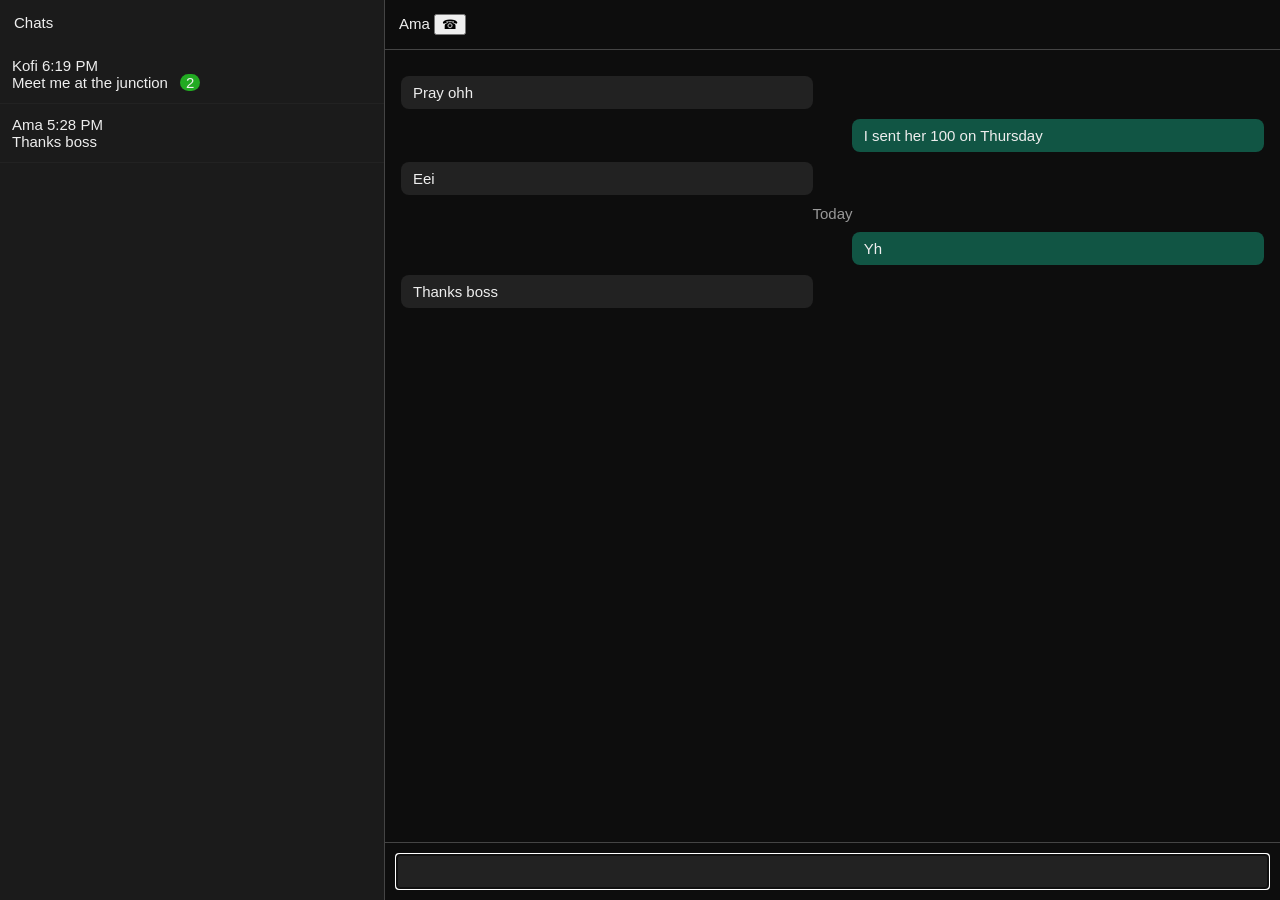
<file: tests/fixtures/web/chat.html>
<!doctype html>
<html><head><meta charset="utf-8"><title>Chatter</title>
<style>
  body { margin: 0; font: 15px sans-serif; display: flex; height: 100vh; background: #111; color: #eee; }
  aside { width: 30%; background: #1b1b1b; border-right: 1px solid #444; }
  main { flex: 1; display: flex; flex-direction: column; background: #0d0d0d; }
  header { padding: 14px; border-bottom: 1px solid #444; }
  .chat { padding: 12px; border-bottom: 1px solid #222; cursor: pointer; }
  .badge { background: #2a2; border-radius: 9px; padding: 0 6px; margin-left: 8px; }
  .log { flex: 1; padding: 16px; }
  .msg { max-width: 45%; margin: 10px 0; padding: 8px 12px; border-radius: 8px; background: #222; }
  .mine { margin-left: auto; background: #154; }
  .day { text-align: center; color: #999; }
  footer { padding: 12px; border-top: 1px solid #444; }
  [contenteditable] { background: #222; padding: 8px; }
</style></head>
<body>
<aside aria-label="Chats">
  <div style="padding:14px">Chats</div>
  <div class="chat" role="button" tabindex="0" onclick="openChat('Kofi')">Kofi <span>6:19 PM</span><br>Meet me at the junction <span class="badge" aria-label="2 unread messages">2</span></div>
  <div class="chat" role="button" tabindex="0" onclick="openChat('Ama')">Ama <span>5:28 PM</span><br>Thanks boss</div>
</aside>
<main>
  <header><span id="name">Ama</span> <button aria-label="Video call">&#9742;</button></header>
  <div class="log" id="log">
    <div class="msg">Pray ohh</div>
    <div class="msg mine">I sent her 100 on Thursday</div>
    <div class="msg">Eei</div>
    <div class="day">Today</div>
    <div class="msg mine">Yh</div>
    <div class="msg">Thanks boss</div>
  </div>
  <footer><div contenteditable="true" aria-label="Type a message" id="box"></div></footer>
</main>
<script>
  function openChat(name) {
    document.getElementById('name').textContent = name;
    document.getElementById('log').innerHTML = name === 'Kofi'
      ? '<div class="msg">Where are you?</div><div class="msg">Meet me at the junction</div><div class="msg mine">Coming</div>'
      : document.getElementById('log').innerHTML;
  }
  document.getElementById('box').focus();
</script>
</body></html>
</file>
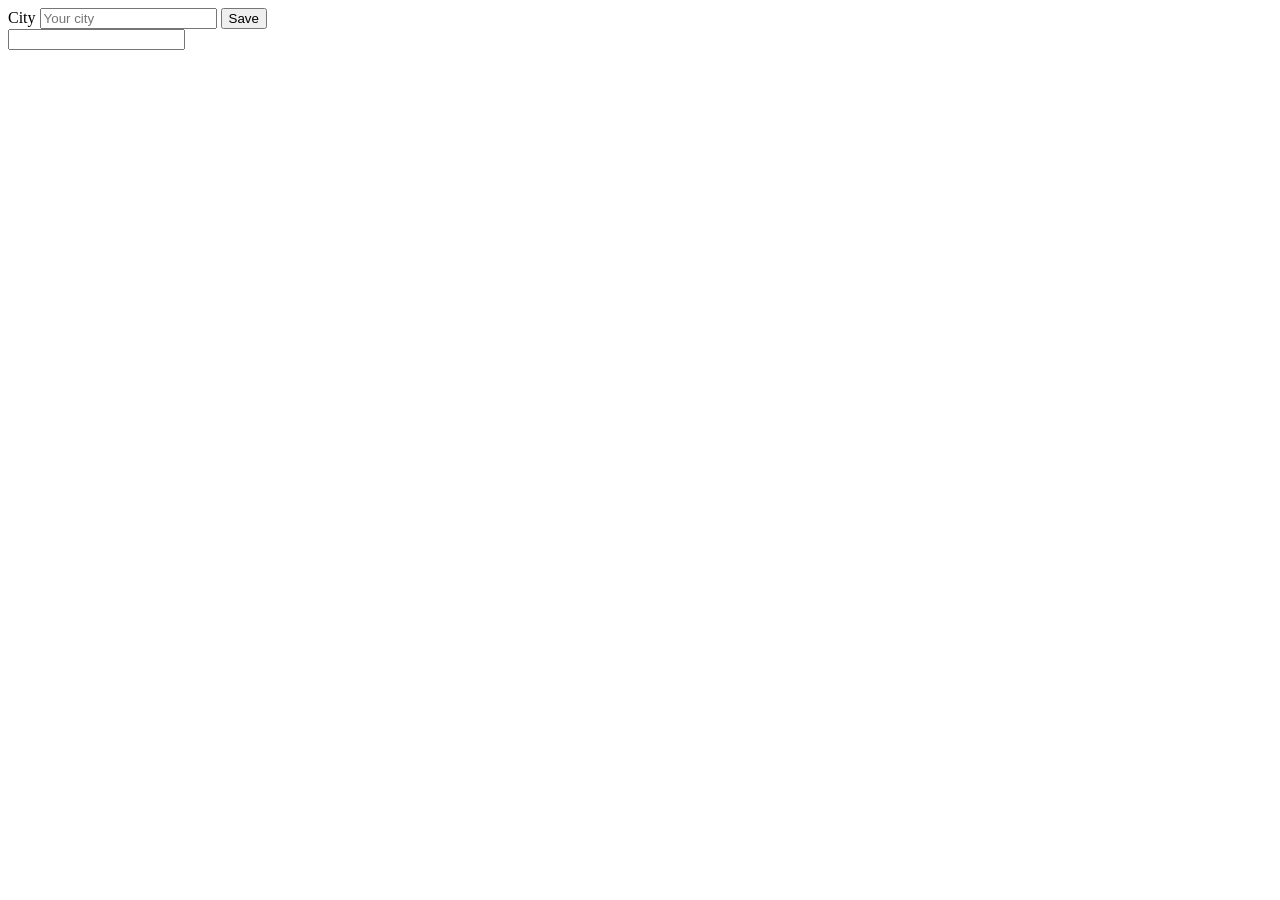
<file: tests/fixtures/web/form.html>
<!doctype html>
<html><head><meta charset="utf-8"><title>Form</title></head>
<body>
<label>City <input id="city" placeholder="Your city"></label>
<button onclick="document.getElementById('out').textContent = 'Saved ' + document.getElementById('city').value">Save</button>
<form onsubmit="event.preventDefault(); document.getElementById('out').textContent = 'Submitted ' + document.getElementById('q').value">
  <input id="q" aria-label="Search the site">
</form>
<p id="out"></p>
</body></html>
</file>
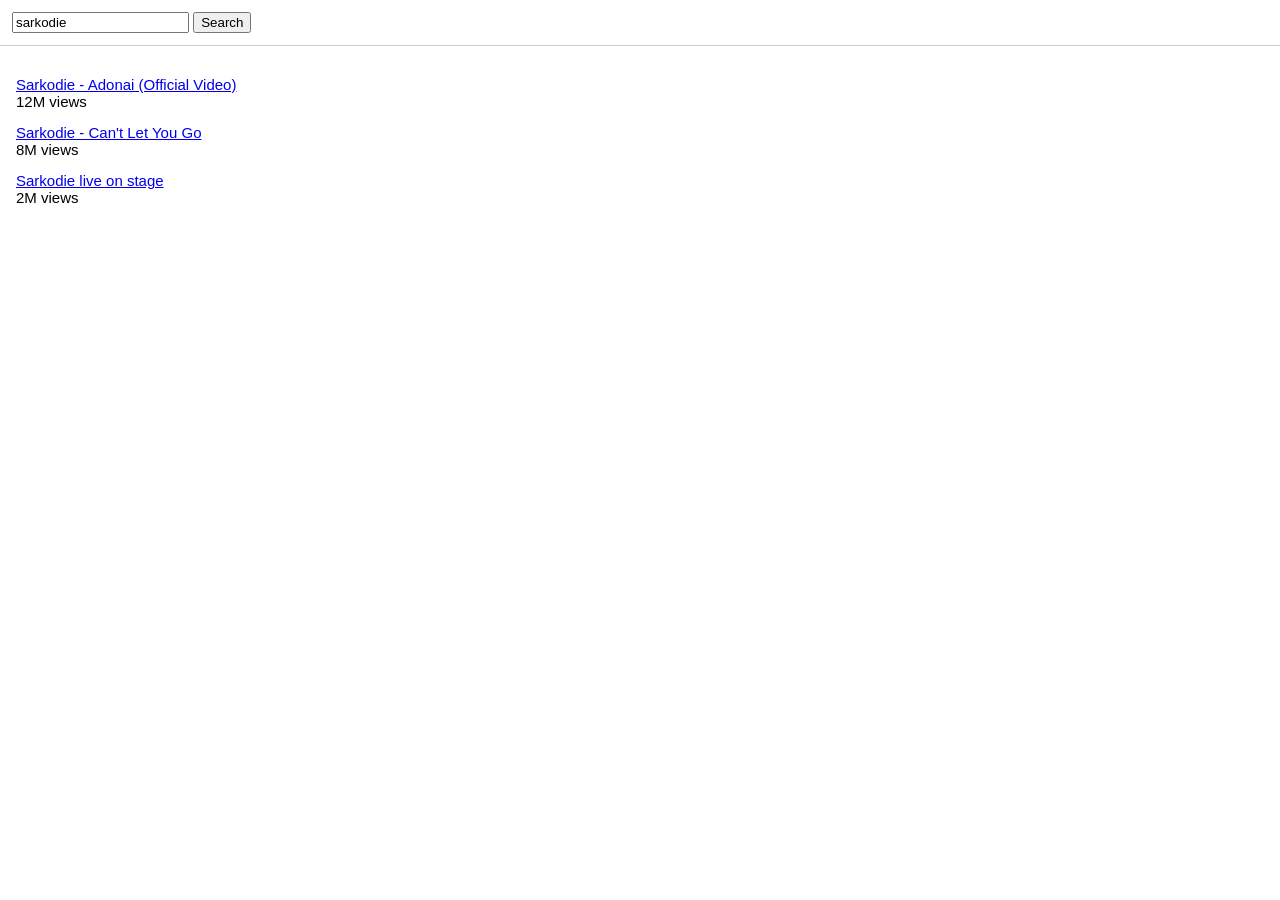
<file: tests/fixtures/web/results.html>
<!doctype html>
<html><head><meta charset="utf-8"><title>Results for sarkodie</title>
<style>body{margin:0;font:15px sans-serif} header{padding:12px;border-bottom:1px solid #ccc}
main{padding:16px} .r{margin:14px 0}</style></head>
<body>
<header><input aria-label="Search" value="sarkodie"> <button>Search</button></header>
<main>
  <div class="r"><a href="video.html?v=1">Sarkodie - Adonai (Official Video)</a><div>12M views</div></div>
  <div class="r"><a href="video.html?v=2">Sarkodie - Can't Let You Go</a><div>8M views</div></div>
  <div class="r"><a href="video.html?v=3">Sarkodie live on stage</a><div>2M views</div></div>
</main>
</body></html>
</file>
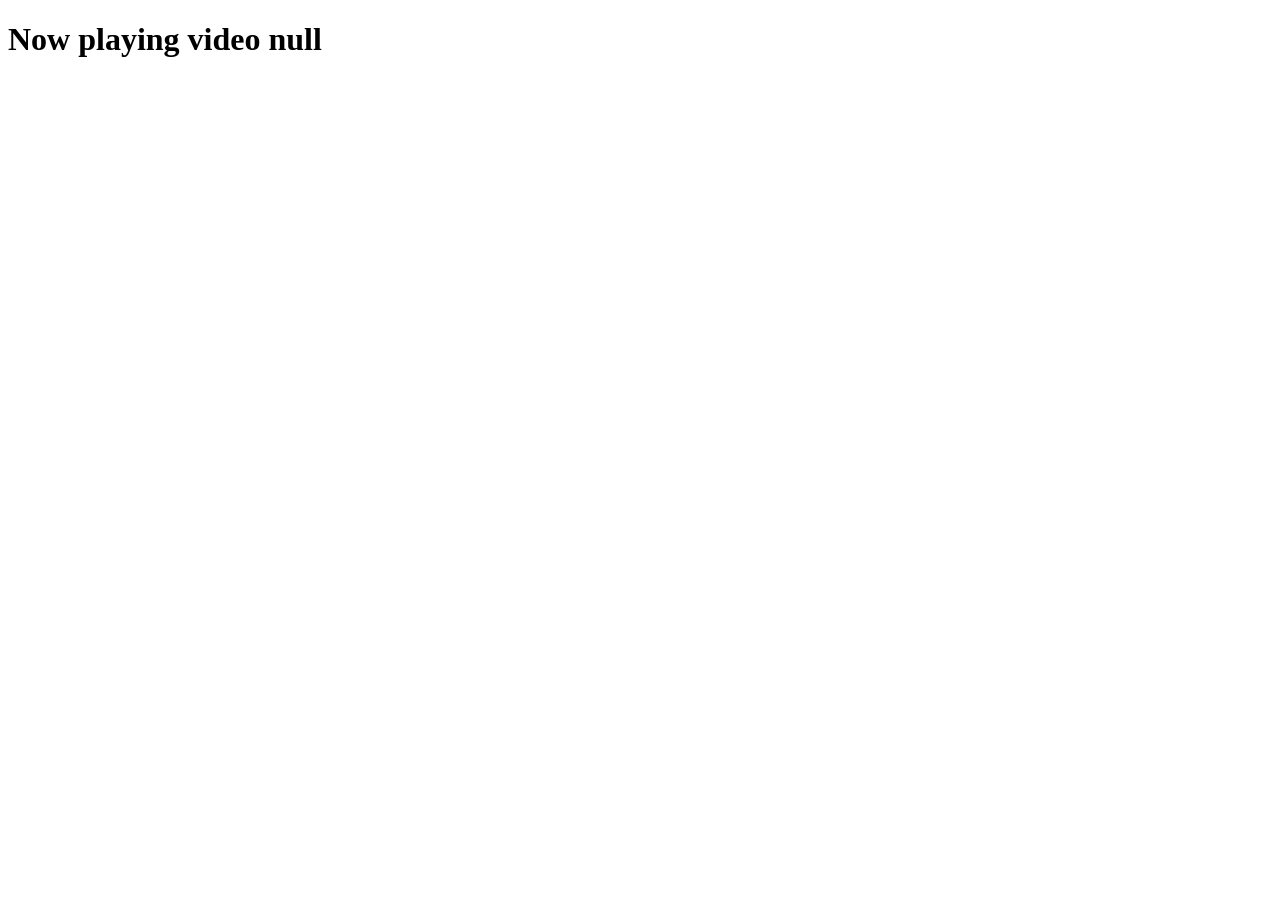
<file: tests/fixtures/web/video.html>
<!doctype html>
<html><head><meta charset="utf-8"><title>Now playing</title></head>
<body><h1 id="t">Now playing</h1><script>document.getElementById('t').textContent = 'Now playing video ' + new URLSearchParams(location.search).get('v');</script></body></html>
</file>
